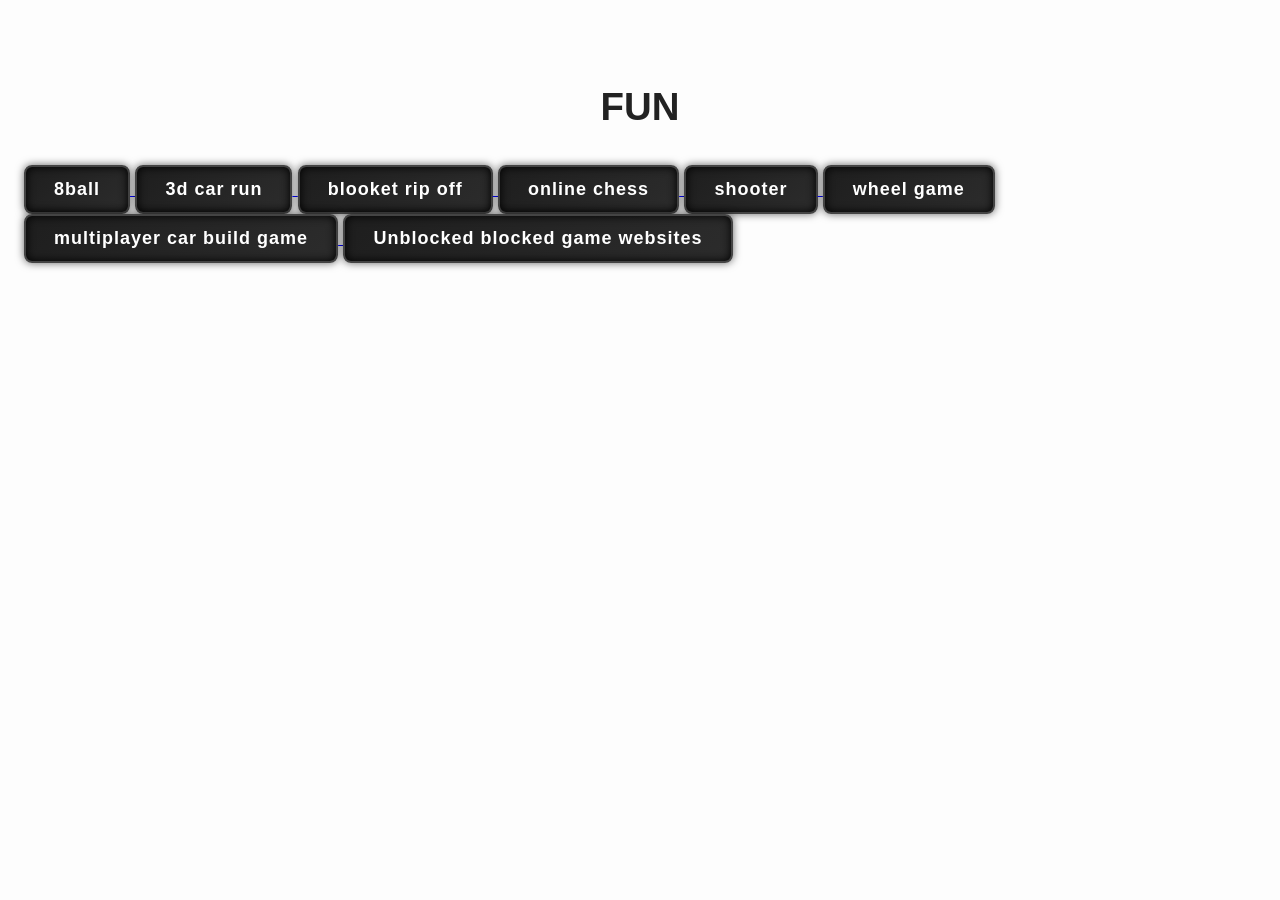
<file: index.html>
<!DOCTYPE html>
<html lang="en">
<head>
    <meta charset="UTF-8">
    <meta name="viewport" content="width=device-width, initial-scale=1.0">
    <link rel="stylesheet" href="style.css">
    <title>Unblocked games</title>
</head>
<body>
    <h1>FUN</h1>

    <div>
        <a href="8ballgame/8ball.html">
            <button >8ball</button>
        </a>
        <a href="car3d/index.html">
            <button >3d car run</button>
        </a>
        <a href="BlooketRipOFF/index.html">
            <button >blooket rip off</button>
        </a>
        <a href="ChessOnline/index.html">
            <button >online chess</button>
        </a>
        <a href="shooter/index.html">
            <button>shooter</button>
        </a>
        <a href="wheel/index.html">
            <button >wheel game</button>
        </a>
        <a href="https://coderermanst.github.io/multiplayer3dcargame.github.io/">
            <button >multiplayer car build game</button>
        </a>
        <a href="unblockedunblockedgames.html">
            <button>Unblocked blocked game websites</button>
        </a>
    </div>
</body>
</html>
</file>
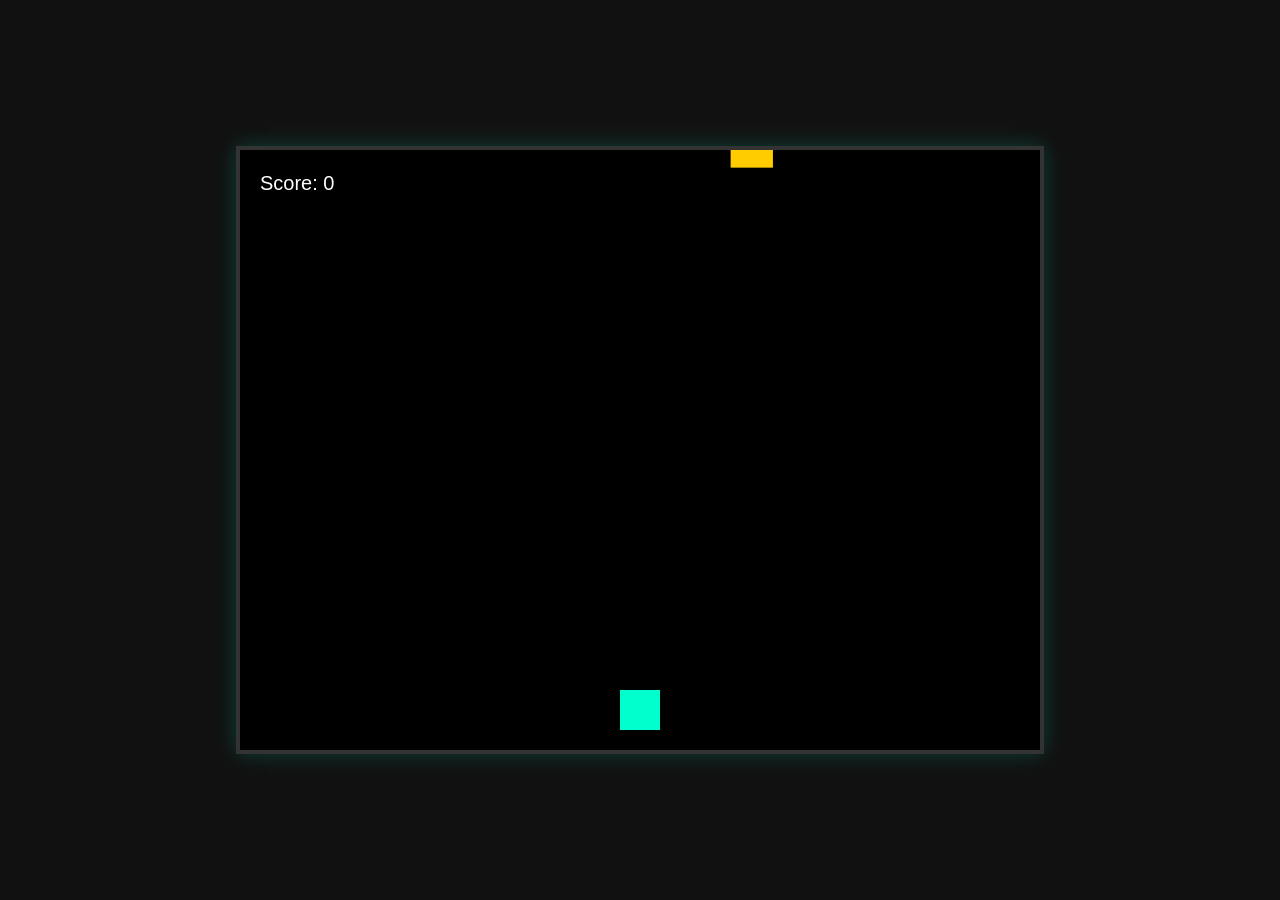
<file: shooter/index.html>
<!DOCTYPE html>
<html lang="en">
<head>
    <meta charset="UTF-8">
    <meta name="viewport" content="width=device-width, initial-scale=1.0">
    <title>Space Shooter</title>
    <style>
        body {
            margin: 0;
            background-color: #111;
            color: white;
            font-family: sans-serif;
            display: flex;
            justify-content: center;
            align-items: center;
            height: 100vh;
            overflow: hidden;
        }
        canvas {
            border: 4px solid #333;
            background-color: #000;
            box-shadow: 0 0 20px rgba(0, 255, 204, 0.2);
        }
    </style>
</head>
<body>

    <canvas id="gameCanvas" width="800" height="600"></canvas>

    <script>
        const canvas = document.getElementById("gameCanvas");
        const ctx = canvas.getContext("2d");

        // Game State
        let score = 0;
        let gameOver = false;
        const keys = {};

        // Player Setup
        const player = {
            x: canvas.width / 2 - 20,
            y: canvas.height - 60,
            width: 40,
            height: 40,
            speed: 6,
            color: "#00ffcc"
        };

        // Arrays for game objects
        const bullets = [];
        const enemies = [];

        // Game Configuration
        const enemySpawnRate = 60; // Lower means more enemies
        let frameCount = 0;

        // Keyboard Listeners
        window.addEventListener("keydown", (e) => { keys[e.key] = true; });
        window.addEventListener("keyup", (e) => { keys[e.key] = false; });

        // Fire Bullet
        window.addEventListener("keypress", (e) => {
            if (e.key === " " && !gameOver) {
                bullets.push({
                    x: player.x + player.width / 2 - 4,
                    y: player.y,
                    width: 8,
                    height: 15,
                    speed: 8,
                    color: "#ff0055"
                });
            }
            if (e.key === "r" && gameOver) {
                resetGame();
            }
        });

        function spawnEnemy() {
            const size = Math.random() * 30 + 20;
            enemies.push({
                x: Math.random() * (canvas.width - size),
                y: -size,
                width: size,
                height: size,
                speed: Math.random() * 3 + 2,
                color: "#ffcc00"
            });
        }

        function checkCollision(rect1, rect2) {
            return rect1.x < rect2.x + rect2.width &&
                   rect1.x + rect1.width > rect2.x &&
                   rect1.y < rect2.y + rect2.height &&
                   rect1.y + rect1.height > rect2.y;
        }

        function resetGame() {
            score = 0;
            gameOver = false;
            player.x = canvas.width / 2 - 20;
            player.y = canvas.height - 60;
            bullets.length = 0;
            enemies.length = 0;
            frameCount = 0;
            gameLoop();
        }

        function update() {
            if (gameOver) return;

            // Player Movement
            if ((keys["ArrowLeft"] || keys["a"]) && player.x > 0) {
                player.x -= player.speed;
            }
            if ((keys["ArrowRight"] || keys["d"]) && player.x < canvas.width - player.width) {
                player.x += player.speed;
            }

            // Move Bullets
            for (let i = bullets.length - 1; i >= 0; i--) {
                bullets[i].y -= bullets[i].speed;
                if (bullets[i].y < 0) {
                    bullets.splice(i, 1);
                }
            }

            // Spawn Enemies
            frameCount++;
            if (frameCount % enemySpawnRate === 0) {
                spawnEnemy();
            }

            // Move Enemies
            for (let i = enemies.length - 1; i >= 0; i--) {
                enemies[i].y += enemies[i].speed;

                // Player collision check
                if (checkCollision(player, enemies[i])) {
                    gameOver = true;
                }

                // Remove off-screen enemies
                if (enemies[i].y > canvas.height) {
                    enemies.splice(i, 1);
                }
            }

            // Bullet and Enemy Collision
            for (let b = bullets.length - 1; b >= 0; b--) {
                for (let e = enemies.length - 1; e >= 0; e--) {
                    if (bullets[b] && checkCollision(bullets[b], enemies[e])) {
                        bullets.splice(b, 1);
                        enemies.splice(e, 1);
                        score += 10;
                        break;
                    }
                }
            }
        }

        function draw() {
            // Clear Screen
            ctx.clearRect(0, 0, canvas.width, canvas.height);

            // Draw Player
            ctx.fillStyle = player.color;
            ctx.fillRect(player.x, player.y, player.width, player.height);

            // Draw Bullets
            ctx.fillStyle = "#ff0055";
            bullets.forEach(bullet => {
                ctx.fillRect(bullet.x, bullet.y, bullet.width, bullet.height);
            });

            // Draw Enemies
            enemies.forEach(enemy => {
                ctx.fillStyle = enemy.color;
                ctx.fillRect(enemy.x, enemy.y, enemy.width, enemy.height);
            });

            // Draw Score
            ctx.fillStyle = "#fff";
            ctx.font = "20px Arial";
            ctx.fillText(`Score: ${score}`, 20, 40);

            // Draw Game Over Screen
            if (gameOver) {
                ctx.fillStyle = "rgba(0, 0, 0, 0.75)";
                ctx.fillRect(0, 0, canvas.width, canvas.height);

                ctx.fillStyle = "#ff0055";
                ctx.font = "40px Arial";
                ctx.textAlign = "center";
                ctx.fillText("GAME OVER", canvas.width / 2, canvas.height / 2 - 20);

                ctx.fillStyle = "#fff";
                ctx.font = "20px Arial";
                ctx.fillText(`Final Score: ${score}`, canvas.width / 2, canvas.height / 2 + 20);
                ctx.fillText("Press 'R' to Restart", canvas.width / 2, canvas.height / 2 + 60);
                ctx.textAlign = "left"; // Reset alignment
            }
        }

        function gameLoop() {
            update();
            draw();
            if (!gameOver) {
                requestAnimationFrame(gameLoop);
            }
        }

        // Start the game
        gameLoop();
    </script>
</body>
</html>
</file>
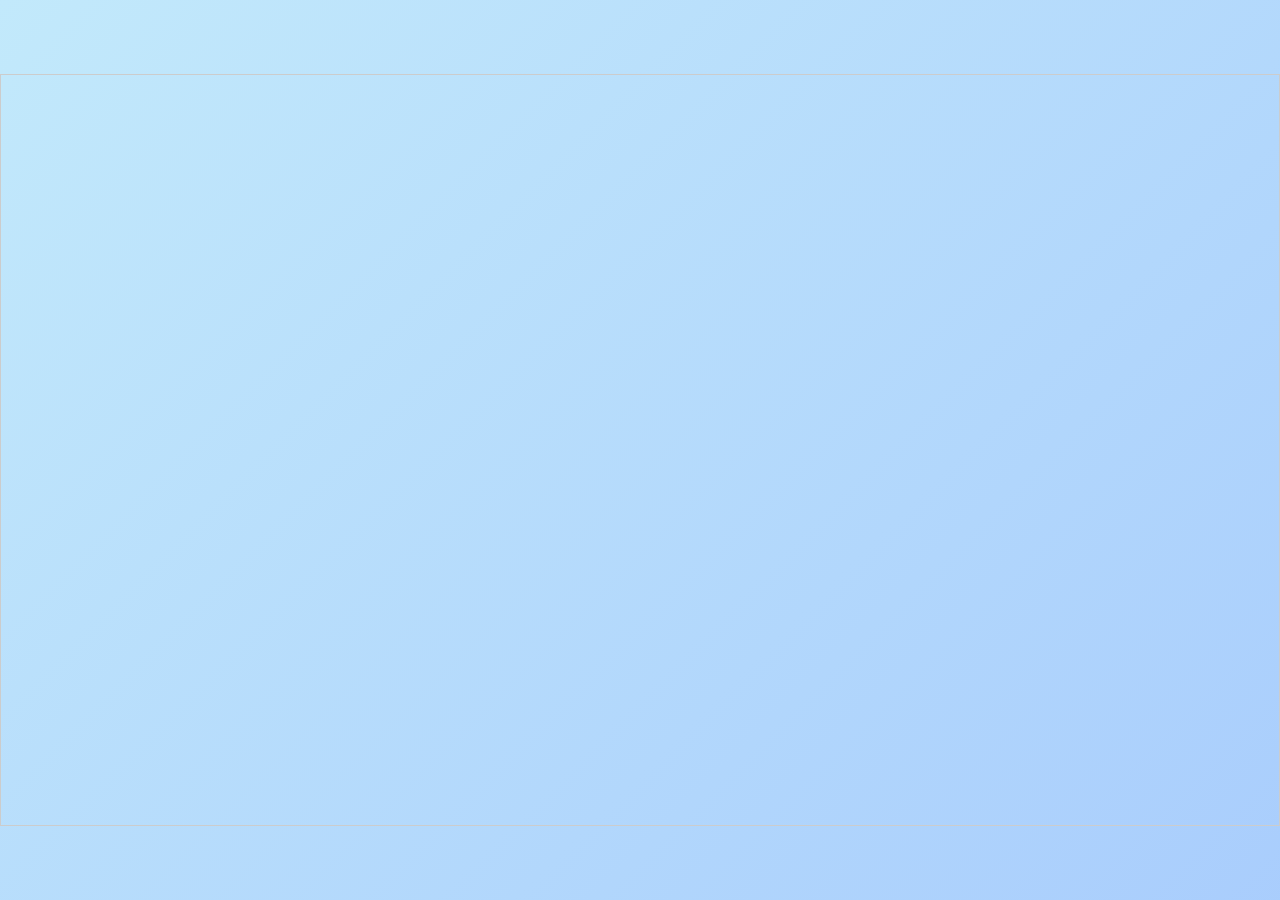
<file: StackFireBall/index.html>
<!DOCTYPE html>
<html>
<head>
    <link rel="stylesheet" href="style2.css">
    <title>online games
    </title>
</head>
<body>
    <iframe src="https://www.onlinegames.io/stack-fire-ball/" width="1800" height="750" style="border:1px solid #ccc;">
        Your browser does not support iframes.
    </iframe>
</body>
</html>
</file>
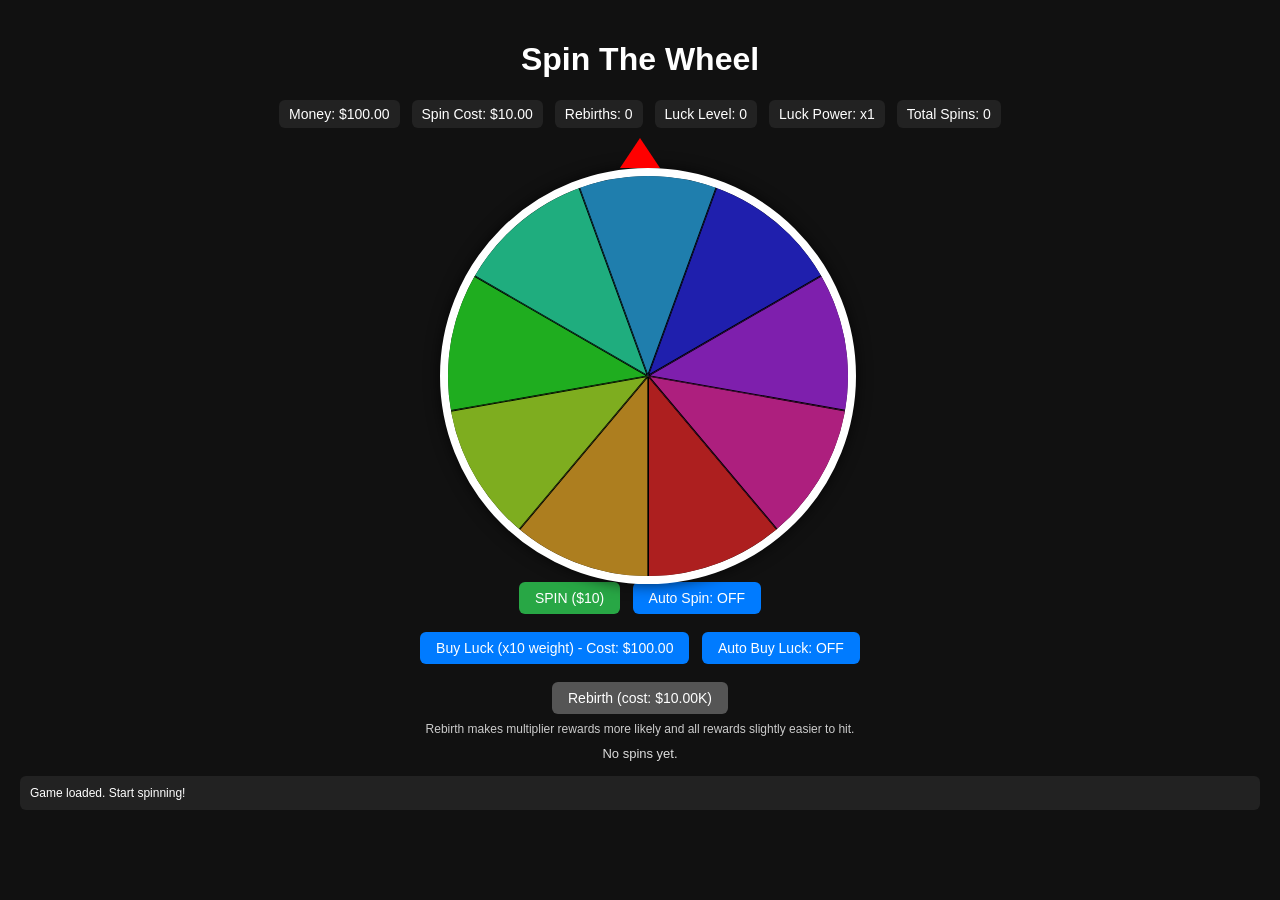
<file: wheel/index.html>
<!DOCTYPE html>
<html>
<head>
<meta charset="UTF-8">
<title>Spin Wheel Rebirth Game</title>
<style>
    body {
        background: #111;
        color: #fff;
        font-family: Arial, sans-serif;
        text-align: center;
        margin: 0;
        padding: 20px;
    }
    #top-stats {
        display: flex;
        flex-wrap: wrap;
        justify-content: center;
        gap: 12px;
        margin-bottom: 10px;
        font-size: 14px;
    }
    #top-stats div {
        background: #222;
        padding: 6px 10px;
        border-radius: 6px;
    }
    #wheel-container {
        position: relative;
        width: 400px;
        height: 430px;
        margin: 10px auto 0;
    }
    #pointer {
        width: 0;
        height: 0;
        border-left: 20px solid transparent;
        border-right: 20px solid transparent;
        border-bottom: 30px solid red;
        margin: 0 auto;
        position: relative;
        z-index: 2;
    }
    #wheel {
        width: 400px;
        height: 400px;
        border-radius: 50%;
        border: 8px solid #fff;
        margin: 0 auto;
        position: relative;
        overflow: hidden;
        transition: transform 4s cubic-bezier(.17,.67,.12,1.03);
        box-shadow: 0 0 15px rgba(0,0,0,0.7);
    }
    .slice {
        position: absolute;
        width: 50%;
        height: 50%;
        top: 50%;
        left: 50%;
        transform-origin: 0% 0%;
        background: #333;
        border: 1px solid #000;
        display: flex;
        justify-content: center;
        align-items: center;
        color: #fff;
        font-size: 11px;
        text-align: center;
        padding: 4px;
        box-sizing: border-box;
    }
    button {
        padding: 8px 16px;
        font-size: 14px;
        background: #28a745;
        border: none;
        color: white;
        border-radius: 6px;
        cursor: pointer;
        margin: 4px;
    }
    button.secondary {
        background: #007bff;
    }
    button.danger {
        background: #dc3545;
    }
    button:disabled {
        background: #555;
        cursor: not-allowed;
    }
    #controls, #upgrades, #rebirth {
        margin-top: 10px;
    }
    #log {
        max-height: 200px;
        overflow-y: auto;
        background: #222;
        padding: 10px;
        border-radius: 6px;
        margin-top: 15px;
        text-align: left;
        font-size: 12px;
    }
    #last-result {
        margin-top: 10px;
        font-size: 13px;
        color: #ddd;
    }
</style>
</head>
<body>

<h1>Spin The Wheel</h1>

<div id="top-stats">
    <div>Money: $<span id="money">0</span></div>
    <div>Spin Cost: $<span id="spinCost">10</span></div>
    <div>Rebirths: <span id="rebirths">0</span></div>
    <div>Luck Level: <span id="luckLevel">0</span></div>
    <div>Luck Power: x<span id="luckPower">1</span></div>
    <div>Total Spins: <span id="totalSpins">0</span></div>
</div>

<div id="wheel-container">
    <div id="pointer"></div>
    <div id="wheel"></div>
</div>

<div id="controls">
    <button id="spinBtn">SPIN ($10)</button>
    <button id="autoSpinBtn" class="secondary">Auto Spin: OFF</button>
</div>

<div id="upgrades">
    <button id="buyLuckBtn" class="secondary">
        Buy Luck (x10 weight) - Cost: $<span id="luckCost">100</span>
    </button>
    <button id="autoBuyLuckBtn" class="secondary">Auto Buy Luck: OFF</button>
</div>

<div id="rebirth">
    <button id="rebirthBtn" class="danger">
        Rebirth (cost: $<span id="rebirthCost">10000</span>)
    </button>
    <div style="font-size:12px;color:#ccc;margin-top:4px;">
        Rebirth makes multiplier rewards more likely and all rewards slightly easier to hit.
    </div>
</div>

<div id="last-result">No spins yet.</div>

<div id="log"></div>

<script>
/* ---------- State ---------- */
let money = 100;
const SPIN_COST = 10; // fixed
let rebirths = 0;
let luckLevel = 0;
let totalSpins = 0;

let spinning = false;
let autoSpin = false;
let autoSpinInterval = null;

let autoBuyLuck = false;
let autoBuyLuckInterval = null;

const baseLuckCost = 100;
const rebirthBaseCost = 10000;

/* ---------- Outcomes ---------- */
/*
   baseWeight is the starting weight.
   multiplier: true for the x2/x10/x999/x999999 outcomes so rebirths boost them more.
*/
const outcomes = [
    { label: "+$11",      type: "add",  value: 11,      baseWeight: 35,     multiplier: false },
    { label: "+$20",      type: "add",  value: 20,      baseWeight: 25,     multiplier: false },
    { label: "+$50",      type: "add",  value: 50,      baseWeight: 20,     multiplier: false },
    { label: "2x money",  type: "mult", value: 2,       baseWeight: 5,      multiplier: true  },
    { label: "10x money", type: "mult", value: 10,      baseWeight: 2.5,    multiplier: true  },
    { label: "999x",      type: "mult", value: 999,     baseWeight: 0.1,    multiplier: true  },
    { label: "999999x",   type: "mult", value: 999999,  baseWeight: 0.001,  multiplier: true  },
    { label: "/100",      type: "div",  value: 100,     baseWeight: 1,      multiplier: false },
    { label: "Nothing",   type: "none", value: 0,       baseWeight: 11.399, multiplier: false }
];

const wheel = document.getElementById("wheel");
const sliceAngle = 360 / outcomes.length;

/* ---------- Build visible wheel ---------- */
outcomes.forEach((o, i) => {
    const slice = document.createElement("div");
    slice.className = "slice";
    slice.style.transform = `rotate(${i * sliceAngle}deg) skewY(${90 - sliceAngle}deg)`;
    slice.style.background = `hsl(${i * 40}, 70%, 40%)`;
    slice.innerHTML = o.label;
    wheel.appendChild(slice);
});

/* ---------- Helpers ---------- */
function formatNumber(n) {
    if (n >= 1e9) return n.toExponential(2);
    if (n >= 1e6) return (n / 1e6).toFixed(2) + "M";
    if (n >= 1e3) return (n / 1e3).toFixed(2) + "K";
    return n.toFixed(2);
}

function getLuckPower() {
    return Math.pow(10, luckLevel || 0);
}

function getRebirthMultiplier(outcome) {
    const base = 1 + rebirths * 0.1; // global boost
    if (outcome.multiplier) {
        return base * (1 + rebirths * 0.4); // extra boost for multiplier rewards
    }
    return base;
}

function getOutcomeWeights() {
    const luckPower = getLuckPower();
    return outcomes.map(o => {
        let w = o.baseWeight;
        w *= luckPower;
        w *= getRebirthMultiplier(o);
        return w;
    });
}

function pickOutcome() {
    const weights = getOutcomeWeights();
    const total = weights.reduce((a, b) => a + b, 0);
    let r = Math.random() * total;
    for (let i = 0; i < outcomes.length; i++) {
        if (r < weights[i]) return { outcome: outcomes[i], index: i };
        r -= weights[i];
    }
    return { outcome: outcomes[outcomes.length - 1], index: outcomes.length - 1 };
}

function getLuckCost() {
    return baseLuckCost * Math.pow(5, luckLevel);
}

function getRebirthCost() {
    return rebirthBaseCost * Math.pow(10, rebirths);
}

/* ---------- UI ---------- */
const moneyEl = document.getElementById("money");
const spinCostEl = document.getElementById("spinCost");
const rebirthsEl = document.getElementById("rebirths");
const luckLevelEl = document.getElementById("luckLevel");
const luckPowerEl = document.getElementById("luckPower");
const totalSpinsEl = document.getElementById("totalSpins");
const luckCostEl = document.getElementById("luckCost");
const rebirthCostEl = document.getElementById("rebirthCost");
const lastResultEl = document.getElementById("last-result");
const logEl = document.getElementById("log");

const spinBtn = document.getElementById("spinBtn");
const autoSpinBtn = document.getElementById("autoSpinBtn");
const buyLuckBtn = document.getElementById("buyLuckBtn");
const autoBuyLuckBtn = document.getElementById("autoBuyLuckBtn");
const rebirthBtn = document.getElementById("rebirthBtn");

function updateUI() {
    moneyEl.textContent = formatNumber(money);
    spinCostEl.textContent = SPIN_COST.toFixed(2);
    rebirthsEl.textContent = rebirths;
    luckLevelEl.textContent = luckLevel;
    luckPowerEl.textContent = getLuckPower().toLocaleString();
    totalSpinsEl.textContent = totalSpins;

    luckCostEl.textContent = formatNumber(getLuckCost());
    rebirthCostEl.textContent = formatNumber(getRebirthCost());

    spinBtn.disabled = money < SPIN_COST || spinning;
    buyLuckBtn.disabled = money < getLuckCost();
    rebirthBtn.disabled = money < getRebirthCost();
}

function log(msg) {
    const div = document.createElement("div");
    div.textContent = msg;
    logEl.prepend(div);
    while (logEl.children.length > 150) {
        logEl.removeChild(logEl.lastChild);
    }
}

/* ---------- Save / Load ---------- */
function saveGame() {
    const data = { money, rebirths, luckLevel, totalSpins };
    localStorage.setItem("spinWheelRebirthGame", JSON.stringify(data));
}

function loadGame() {
    const raw = localStorage.getItem("spinWheelRebirthGame");
    if (!raw) return;
    try {
        const data = JSON.parse(raw);
        if (typeof data.money === "number") money = data.money;
        if (typeof data.rebirths === "number") rebirths = data.rebirths;
        if (typeof data.luckLevel === "number") luckLevel = data.luckLevel;
        if (typeof data.totalSpins === "number") totalSpins = data.totalSpins;
    } catch (e) {
        console.error("Failed to load save:", e);
    }
}

/* ---------- Actions ---------- */
function doSpin() {
    if (spinning) return;
    if (money < SPIN_COST) {
        lastResultEl.textContent = "Not enough money to spin.";
        return;
    }

    spinning = true;
    money -= SPIN_COST;
    totalSpins++;

    const { outcome, index } = pickOutcome();

    // Rotate wheel so that chosen slice lands at pointer (top)
    const baseRotations = 10; // full spins
    const targetAngle = 360 - (index * sliceAngle + sliceAngle / 2);
    const finalDegrees = baseRotations * 360 + targetAngle;

    wheel.style.transform = `rotate(${finalDegrees}deg)`;
    updateUI();

    setTimeout(() => {
        let before = money;

        if (outcome.type === "add") {
            money += outcome.value;
        } else if (outcome.type === "mult") {
            money *= outcome.value;
        } else if (outcome.type === "div") {
            money /= outcome.value;
        }

        lastResultEl.textContent =
            `Outcome: ${outcome.label}. Money: $${formatNumber(before)} → $${formatNumber(money)}.`;
        log(`Spin #${totalSpins}: ${outcome.label} (cost $${SPIN_COST.toFixed(2)})`);

        spinning = false;
        saveGame();
        updateUI();
    }, 4000); // match CSS transition
}

function buyLuck() {
    const cost = getLuckCost();
    if (money < cost) {
        lastResultEl.textContent = "Not enough money to buy luck.";
        return;
    }
    money -= cost;
    luckLevel++;
    lastResultEl.textContent = `Bought luck level ${luckLevel}. All weights x10 stronger.`;
    log(`Bought luck level ${luckLevel} for $${formatNumber(cost)}.`);
    saveGame();
    updateUI();
}

function doRebirth() {
    const cost = getRebirthCost();
    if (money < cost) {
        lastResultEl.textContent = "Not enough money to rebirth.";
        return;
    }
    money -= cost;
    rebirths++;
    // keep money, luck, etc. (you can change this if you want a full reset)
    lastResultEl.textContent =
        `Rebirth #${rebirths}! Multiplier rewards and overall odds improved.`;
    log(`Rebirth #${rebirths} for $${formatNumber(cost)}.`);
    saveGame();
    updateUI();
}

function toggleAutoSpin() {
    autoSpin = !autoSpin;
    autoSpinBtn.textContent = `Auto Spin: ${autoSpin ? "ON" : "OFF"}`;
    if (autoSpin) {
        if (autoSpinInterval) clearInterval(autoSpinInterval);
        autoSpinInterval = setInterval(() => {
            if (!spinning && money >= SPIN_COST) {
                doSpin();
            }
        }, 250);
    } else {
        if (autoSpinInterval) clearInterval(autoSpinInterval);
        autoSpinInterval = null;
    }
}

function toggleAutoBuyLuck() {
    autoBuyLuck = !autoBuyLuck;
    autoBuyLuckBtn.textContent = `Auto Buy Luck: ${autoBuyLuck ? "ON" : "OFF"}`;
    if (autoBuyLuck) {
        if (autoBuyLuckInterval) clearInterval(autoBuyLuckInterval);
        autoBuyLuckInterval = setInterval(() => {
            const cost = getLuckCost();
            if (money >= cost) {
                buyLuck();
            }
        }, 500);
    } else {
        if (autoBuyLuckInterval) clearInterval(autoBuyLuckInterval);
        autoBuyLuckInterval = null;
    }
}

/* ---------- Event listeners ---------- */
spinBtn.addEventListener("click", doSpin);
buyLuckBtn.addEventListener("click", buyLuck);
rebirthBtn.addEventListener("click", doRebirth);
autoSpinBtn.addEventListener("click", toggleAutoSpin);
autoBuyLuckBtn.addEventListener("click", toggleAutoBuyLuck);

/* ---------- Init ---------- */
loadGame();
updateUI();
log("Game loaded. Start spinning!");

</script>
</body>
</html>
</file>
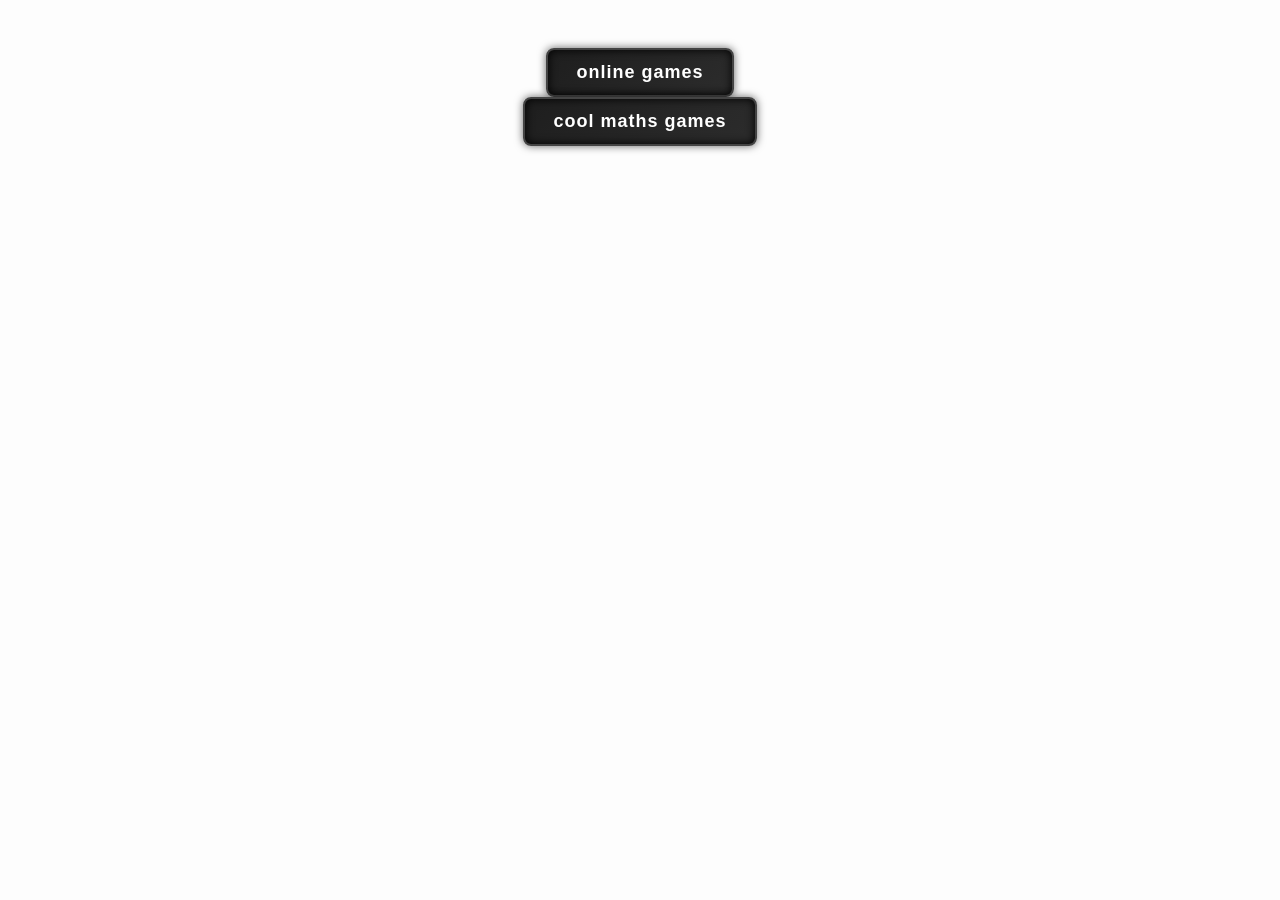
<file: unblockedunblockedgames.html>
<!DOCTYPE html>
<html lang="en">
<head>
    <meta charset="UTF-8">
    <meta name="viewport" content="width=device-width, initial-scale=1.0">
    <link rel="stylesheet" href="style.css">
    <title>unblocked blocked game websites</title>
</head>
<body>
    <a href="StackFireBall/index.html">
        <Button>online games</Button>
    </a>
    <a href="Cool maths games/index.html">
        <Button>cool maths games</Button>
    </a>
</body>
</html>
</file>
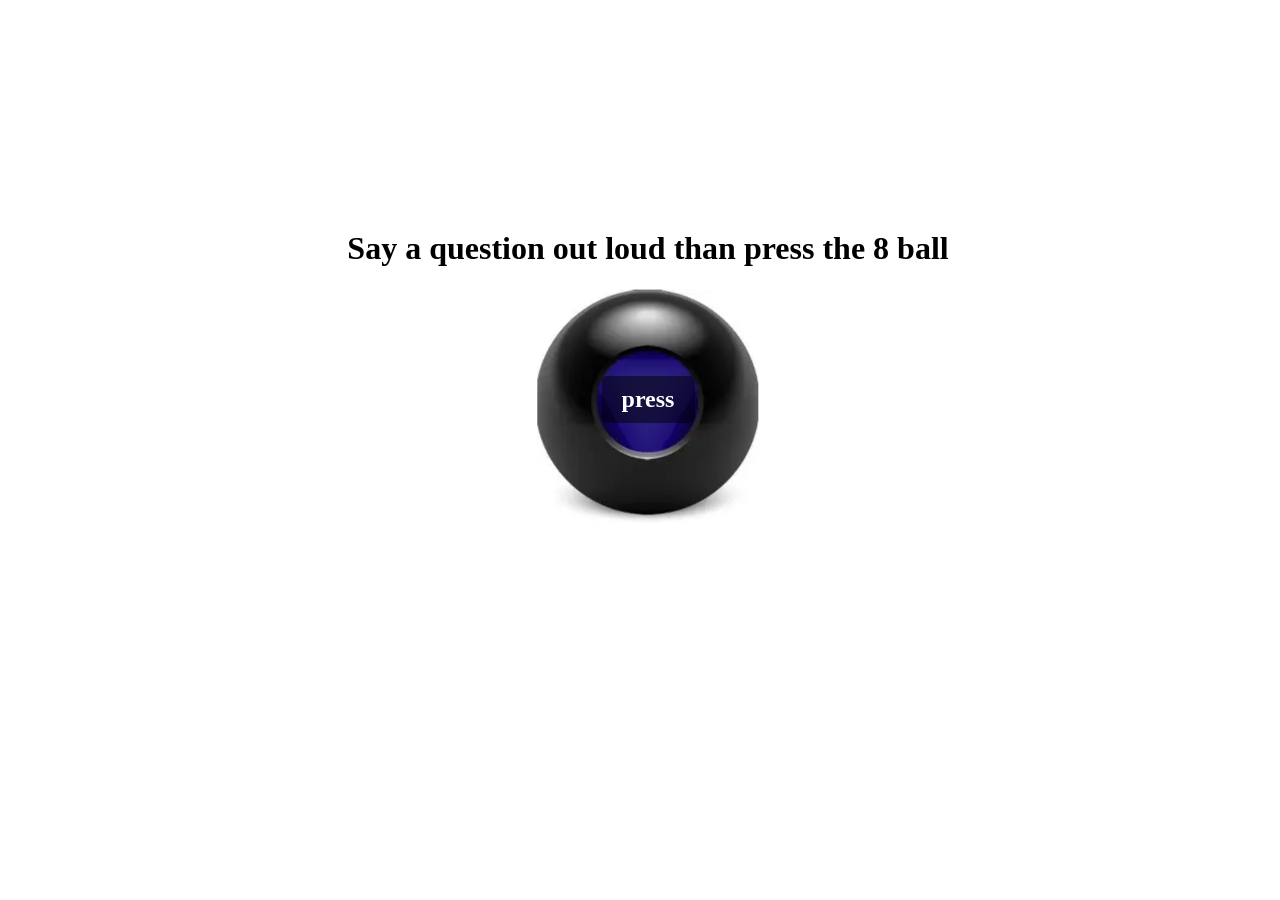
<file: 8ballgame/8ball.html>
<!DOCTYPE html>
<html lang="en">
<head>
    <meta charset="UTF-8">
    <meta name="viewport" content="width=device-width, initial-scale=1.0">
    <link rel="stylesheet" href="style.css">
    <title>8 ball game</title>
</head>
<body>
    <h1>Say a question out loud than press the 8 ball</h1>
    <button id="button" onclick="guess()"><img src="./8ball.jpeg"></button>
    <div id="guesser">press</div>
</body>
    <script src="script.js"></script>
</html>
</file>
<file: style.css>
body {
  margin: 0;
  padding: 3rem 1.5rem;
  font-family: "Inter", "Helvetica Neue", sans-serif;
  background: #fdfdfd;
  color: #222;

  /* Neal.fun layout feel */
  display: flex;
  justify-content: center;
  flex-direction: column;
  align-items: center;

  /* Smoothness */
  line-height: 1.7;
  font-size: 1.2rem;
}

/* Optional: make all content nicely centered */
main {
  max-width: 750px;
  width: 100%;
  text-align: center;
}


button {
  padding: 12px 28px;
  font-size: 18px;
  font-weight: 600;
  font-family: 'Segoe UI', sans-serif;
  color: #fff;
  background: linear-gradient(135deg, #1e1e1e, #2c2c2c);
  border: 2px solid #444;
  border-radius: 8px;
  cursor: pointer;
  letter-spacing: 1px;
  transition: 0.25s ease;
  box-shadow: 0 0 10px #000 inset, 0 0 8px rgba(0,0,0,0.6);
}

button:hover {
  background: linear-gradient(135deg, #2a2a2a, #3a3a3a);
  border-color: #0ff;
  box-shadow: 0 0 12px #0ff, 0 0 20px #0ff inset;
  transform: translateY(-2px);
}

button:active {
  transform: scale(0.96);
  box-shadow: 0 0 6px #0ff inset;
}
</file>
<file: StackFireBall/style2.css>
body {
    margin: 0;
    height: 100vh;
    display: flex;
    justify-content: center;
    align-items: center;
    font-family: Arial, sans-serif;
    color: white;
    text-align: center;

    /* Animated gradient background */
    background: linear-gradient(-45deg, #ff9a9e, #fad0c4, #a1c4fd, #c2e9fb);
    background-size: 400% 400%;
    animation: gradientBG 15s ease infinite;
}

/* Animation keyframes */
@keyframes gradientBG {
    0% { background-position: 0% 50%; }
    50% { background-position: 100% 50%; }
    100% { background-position: 0% 50%; }
}
</file>
<file: 8ballgame/style.css>
/* Container for image and text */
body {
    position: relative; /* Needed for absolute positioning of text */
    display: inline-block;
    max-width: 100%;
      position: absolute;
    top: 40%; /* Center vertically */
    left: 50%; /* Center horizontally */
    transform: translate(-50%, -50%);
  }


#button {
    display: block;
    width: 100%;
    height: auto;
    border: 0cap;
    background-color: transparent; 
  }

#guesser {
    position: absolute;
    top: 60%; /* Center vertically */
    left: 50%; /* Center horizontally */
    transform: translate(-50%, -50%); /* Adjust for perfect centering */
    color: white;
    font-size: 24px;
    font-weight: bold;
    text-align: center;
    background-color: rgba(0, 0, 0, 0.5); /* Semi-transparent background */
    padding: 10px 20px;
    border-radius: 5px;
  }

#button :active {
  top: 45%; /* Center vertically */
  left: 50%
}
</file>
